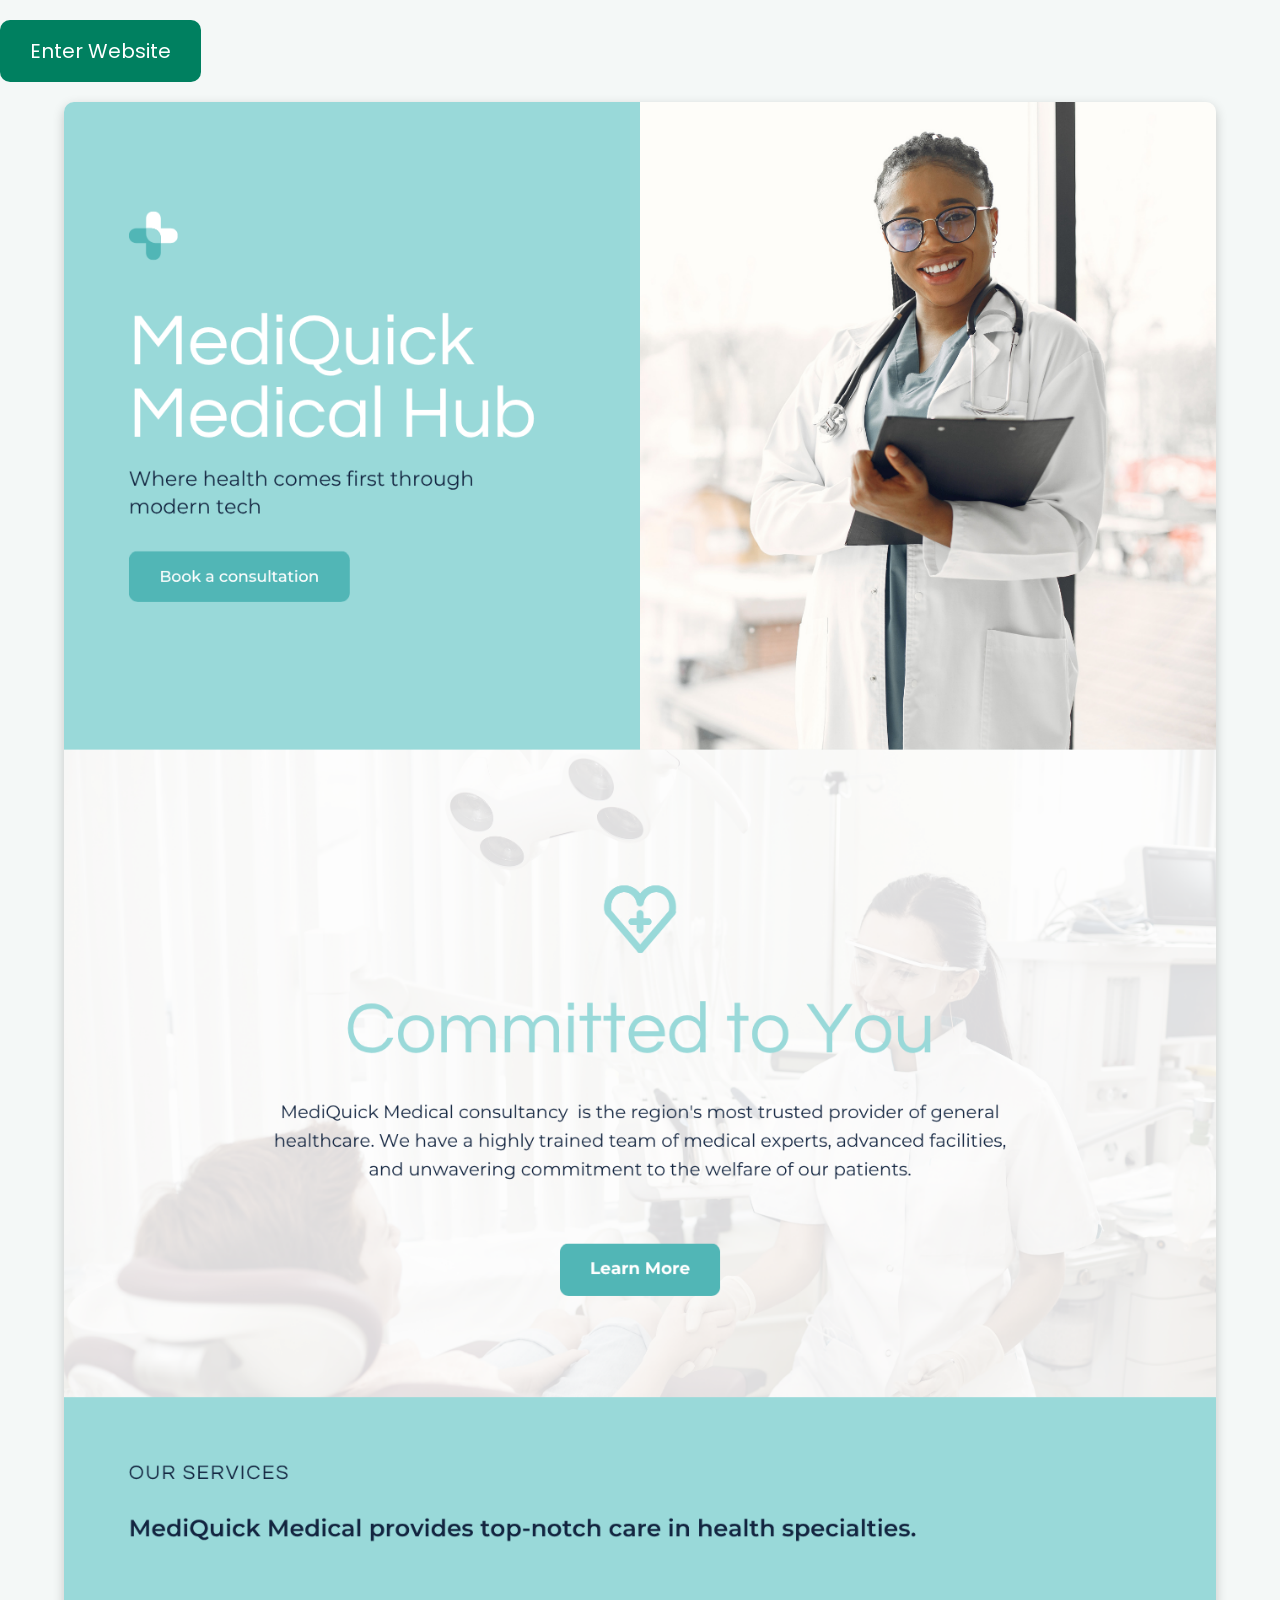
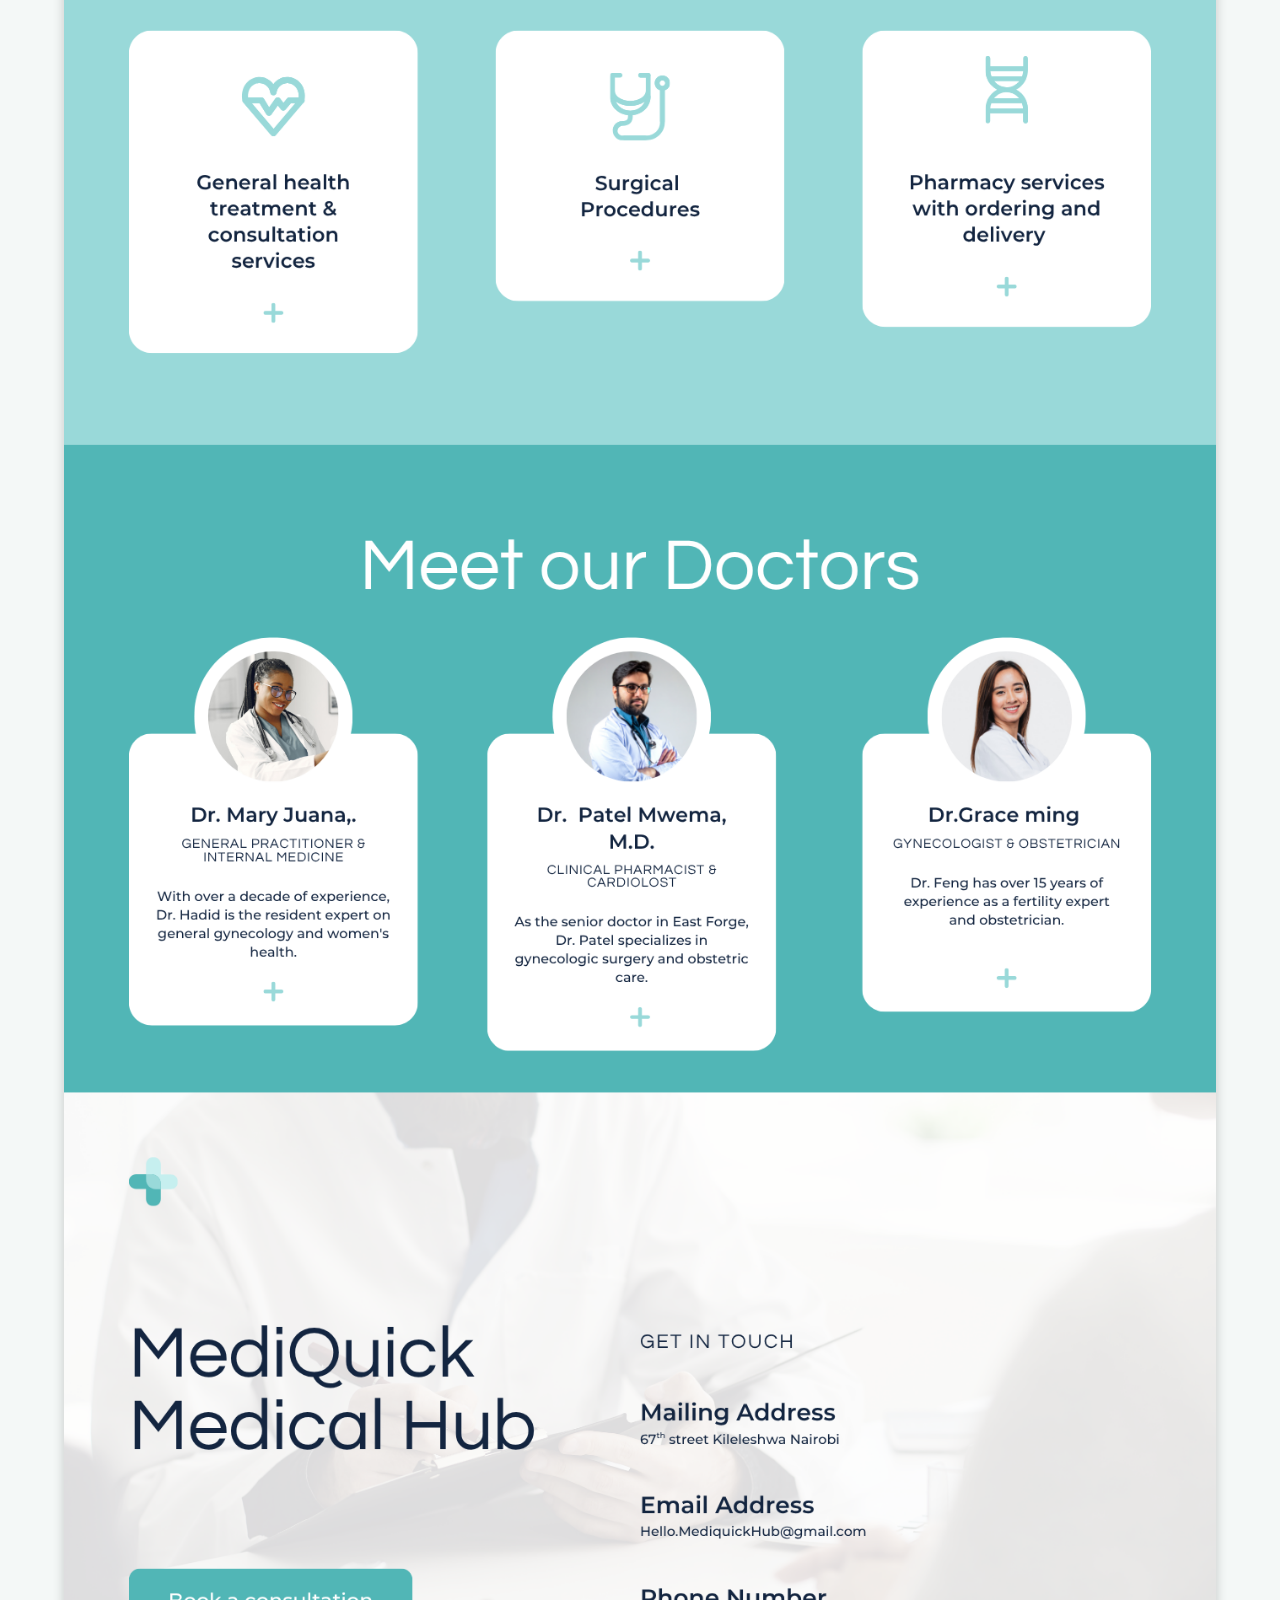
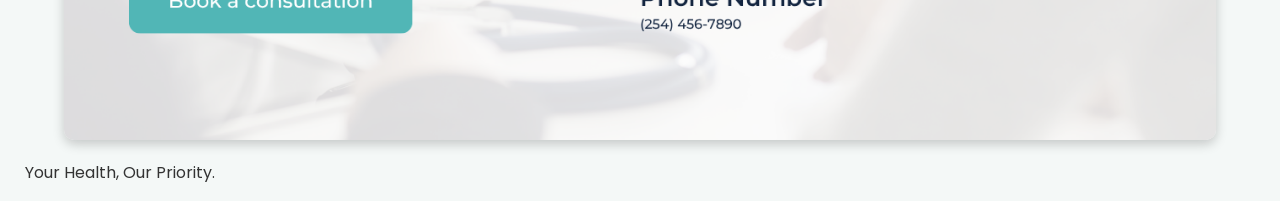
<file: index.html>
<!DOCTYPE html>
<html>
<head>
    <link rel="stylesheet" href="style.css">
    
    <title>Welcome to MediQuick</title>
</head>
<body>

    <div class="welcome-container">
        <a href="home.html" class="enter-btn">Enter Website</a>

        <img src="1.png" alt="Welcome to MediQuick" class="welcome-image">

        

        <p>Your Health, Our Priority.</p>

      

    </div>

</body>
</html>
</file>
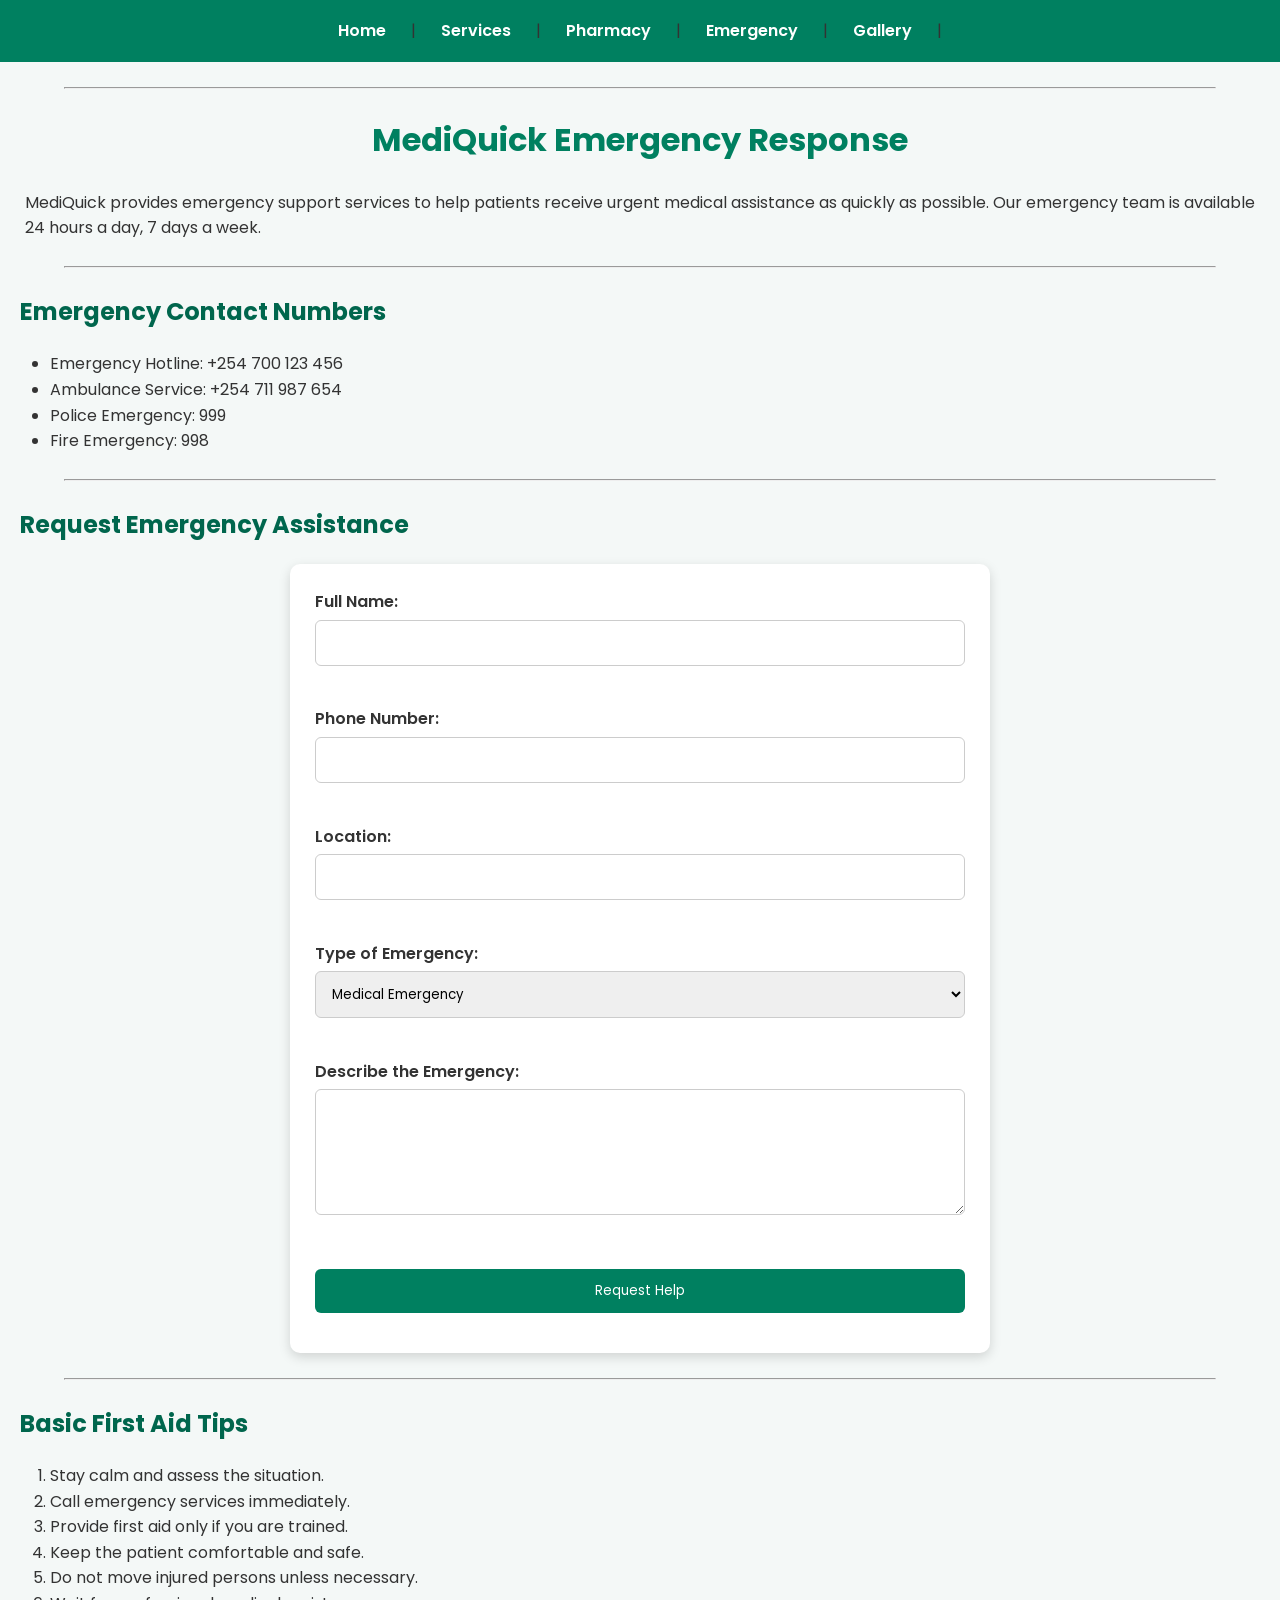
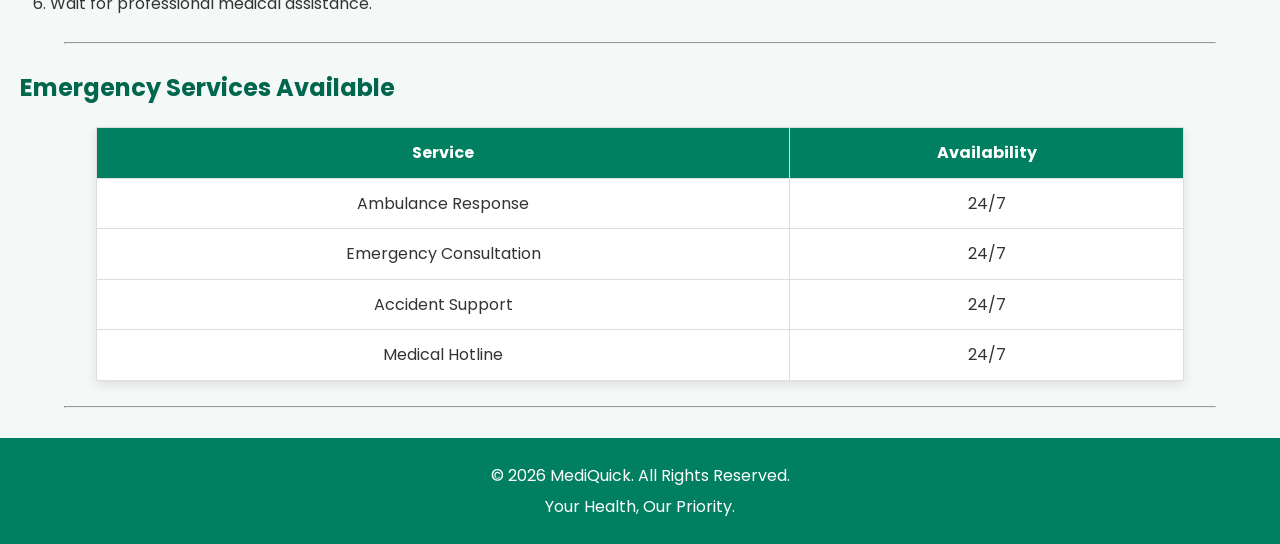
<file: Emergency.html>
<!DOCTYPE html>
<html>
<head>
    <link rel ="stylesheet"href="style.css">
    <title>MediQuick - Emergency Response</title>
</head>

<body >

    <!-- Navigation -->
    <nav>
        <a href="Home.html">Home</a> |
        <a href="services.html">Services</a> |
        <a href="pharmacy.html">Pharmacy</a> |
        <a href="Emergency.html">Emergency</a> |
        <a href="gallery.html">Gallery</a> |
    </nav>

    <hr>

    <!-- Page Heading -->
    <h1>MediQuick Emergency Response</h1>

    <p>
        MediQuick provides emergency support services to help patients
        receive urgent medical assistance as quickly as possible.
        Our emergency team is available 24 hours a day, 7 days a week.
    </p>

    <hr>

    <!-- Emergency Contacts -->
    <h2>Emergency Contact Numbers</h2>

    <ul>
        <li>Emergency Hotline: +254 700 123 456</li>
        <li>Ambulance Service: +254 711 987 654</li>
        <li>Police Emergency: 999</li>
        <li>Fire Emergency: 998</li>
    </ul>

    <hr>

    <!-- Emergency Request Form -->
    <h2>Request Emergency Assistance</h2>

    <form>

        <label>Full Name:</label><br>
        <input type="text" name="fullname"><br><br>

        <label>Phone Number:</label><br>
        <input type="tel" name="phone"><br><br>

        <label>Location:</label><br>
        <input type="text" name="location"><br><br>

        <label>Type of Emergency:</label><br>
        <select>
            <option>Medical Emergency</option>
            <option>Accident</option>
            <option>Cardiac Emergency</option>
            <option>Fire Incident</option>
            <option>Other</option>
        </select><br><br>

        <label>Describe the Emergency:</label><br>
        <textarea rows="5" cols="40"></textarea><br><br>

        <input type="submit" value="Request Help">

    </form>

    <hr>

    <!-- First Aid Tips -->
    <h2>Basic First Aid Tips</h2>

    <ol>
        <li>Stay calm and assess the situation.</li>
        <li>Call emergency services immediately.</li>
        <li>Provide first aid only if you are trained.</li>
        <li>Keep the patient comfortable and safe.</li>
        <li>Do not move injured persons unless necessary.</li>
        <li>Wait for professional medical assistance.</li>
    </ol>

    <hr>

    <!-- Emergency Services Table -->
    <h2>Emergency Services Available</h2>

    <table border="1">
        <tr>
            <th>Service</th>
            <th>Availability</th>
        </tr>

        <tr>
            <td>Ambulance Response</td>
            <td>24/7</td>
        </tr>

        <tr>
            <td>Emergency Consultation</td>
            <td>24/7</td>
        </tr>

        <tr>
            <td>Accident Support</td>
            <td>24/7</td>
        </tr>

        <tr>
            <td>Medical Hotline</td>
            <td>24/7</td>
        </tr>
    </table>

    <hr>

    <!-- Footer -->
    <footer>
        <p>&copy; 2026 MediQuick. All Rights Reserved.</p>
        <p>Your Health, Our Priority.</p>
    </footer>

</body>
</html>
</file>
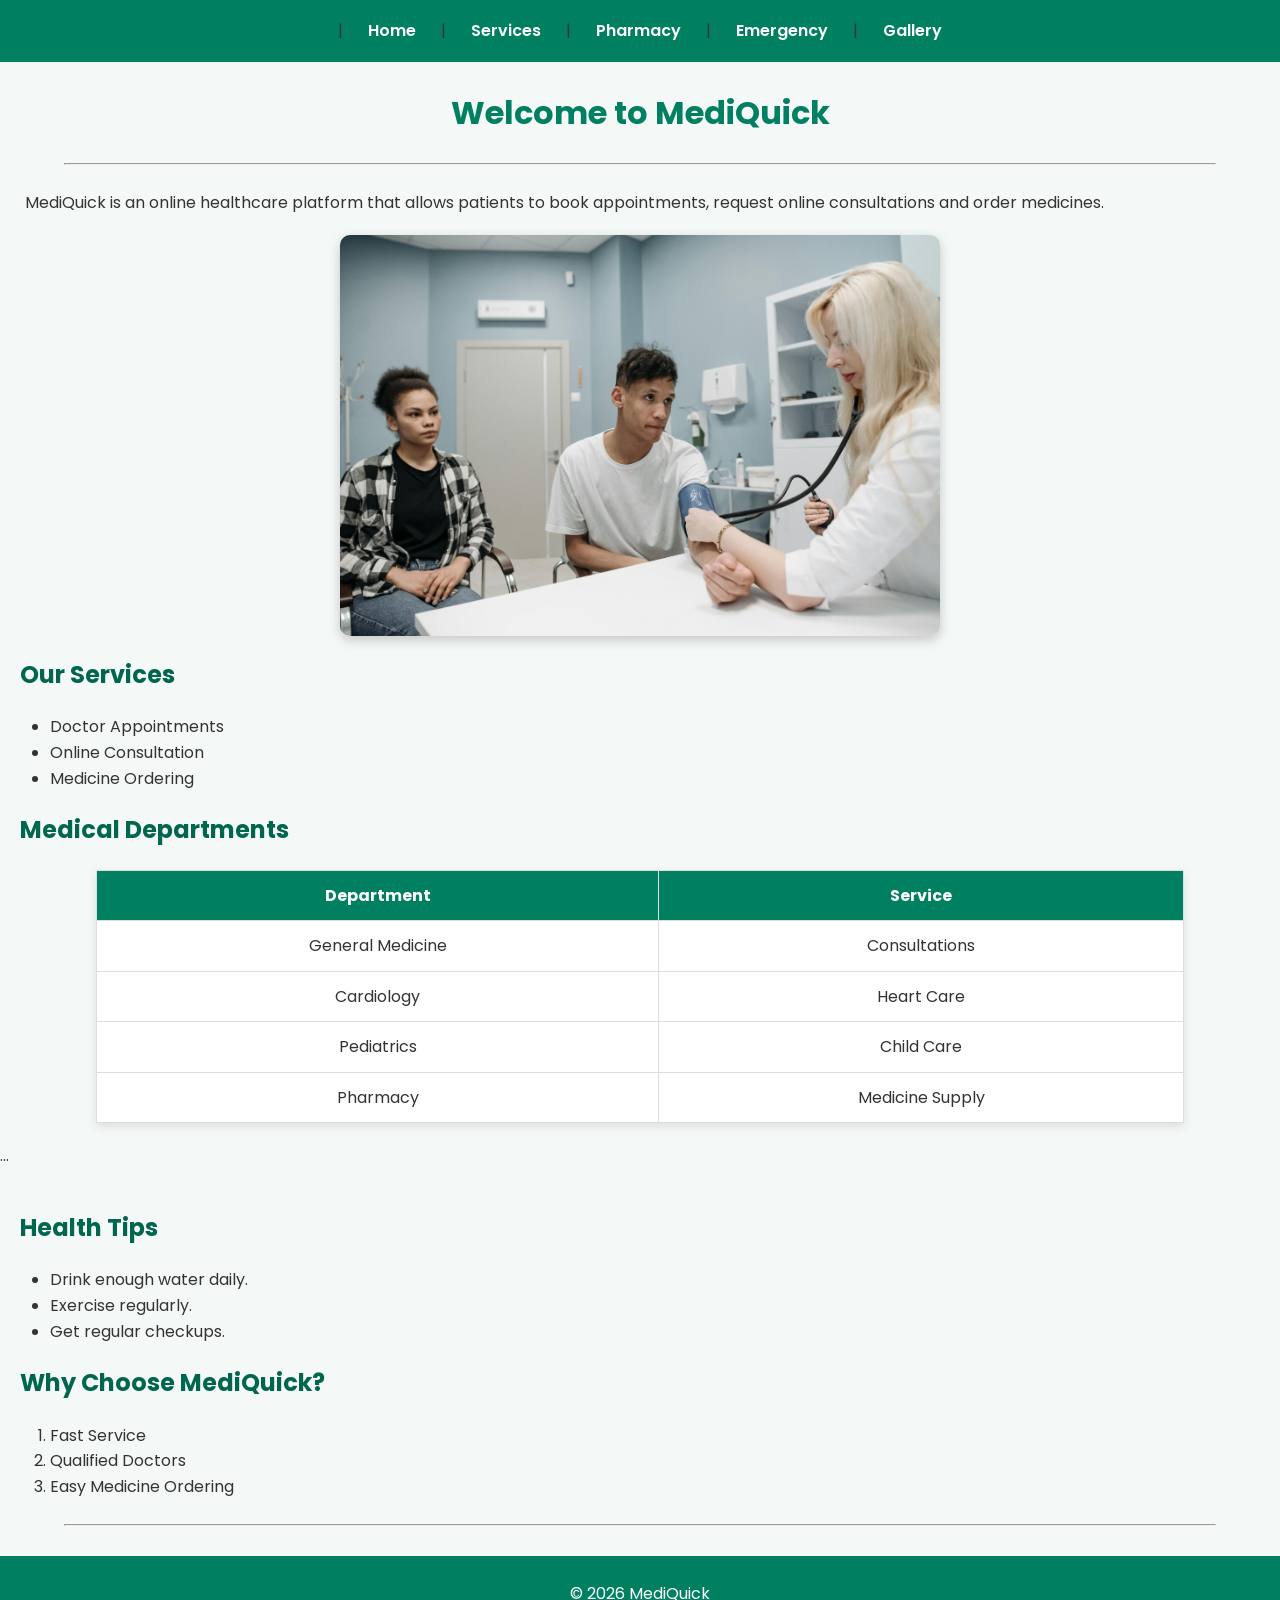
<file: home.html>
<!DOCTYPE html>
<html>
<head>
    <link rel ="stylesheet"href="style.css">
    <title>MediQuick Home</title>
</head>
<body >

    <!-- Navigation -->
    <nav>
   |
    <a href="Home.html">Home</a> |
    <a href="services.html">Services</a> |
    <a href="pharmacy.html">Pharmacy</a> |
    <a href="emergency.html">Emergency</a>|
     <a href="gallery.html">Gallery</a> 
</nav>

<h1>Welcome to MediQuick</h1>
</nav>

<hr>


<p>
MediQuick is an online healthcare platform that allows patients to
book appointments, request online consultations and order medicines.
<img src="MediQuick consulatation services.jpg" alt="Doctor Consultation" width="600">

<h2>Our Services</h2>

<ul>
    <li>Doctor Appointments</li>
    <li>Online Consultation</li>
    <li>Medicine Ordering</li>
</ul>

<h2>Medical Departments</h2>

<table border="1">
    <tr>
        <th>Department</th>
        <th>Service</th>
    </tr>

    <tr>
        <td>General Medicine</td>
        <td>Consultations</td>
    </tr>

    <tr>
        <td>Cardiology</td>
        <td>Heart Care</td>
    </tr>

    <tr>
        <td>Pediatrics</td>
        <td>Child Care</td>
    </tr>

    <tr>
        <td>Pharmacy</td>
        <td>Medicine Supply</td>
    </tr>
</table>

<table border="1">
...
</table>

<h2>Health Tips</h2>
<ul>
    <li>Drink enough water daily.</li>
    <li>Exercise regularly.</li>
    <li>Get regular checkups.</li>
</ul>

<h2>Why Choose MediQuick?</h2>

<ol>
    <li>Fast Service</li>
    <li>Qualified Doctors</li>
    <li>Easy Medicine Ordering</li>
</ol>

<hr>

<footer>
    <p>&copy; 2026 MediQuick</p>
</footer>

</body>
</html>
</file>
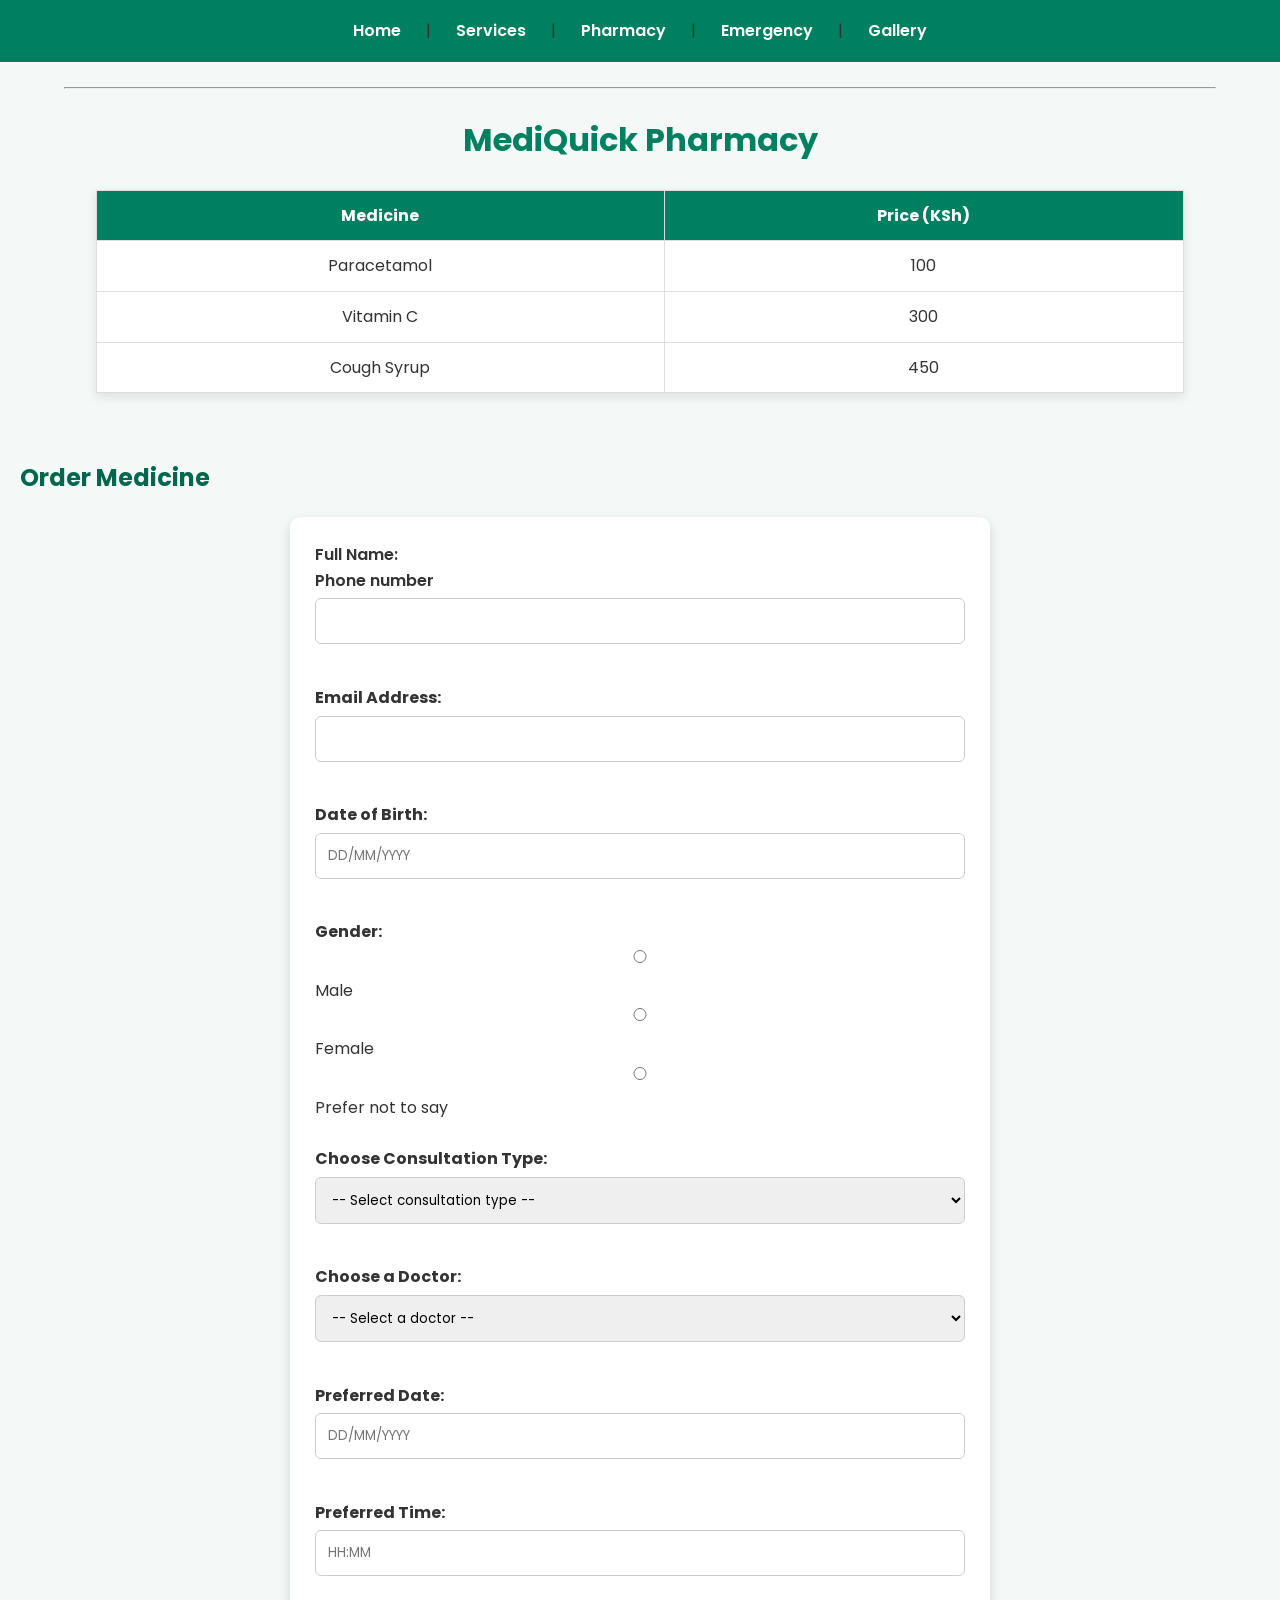
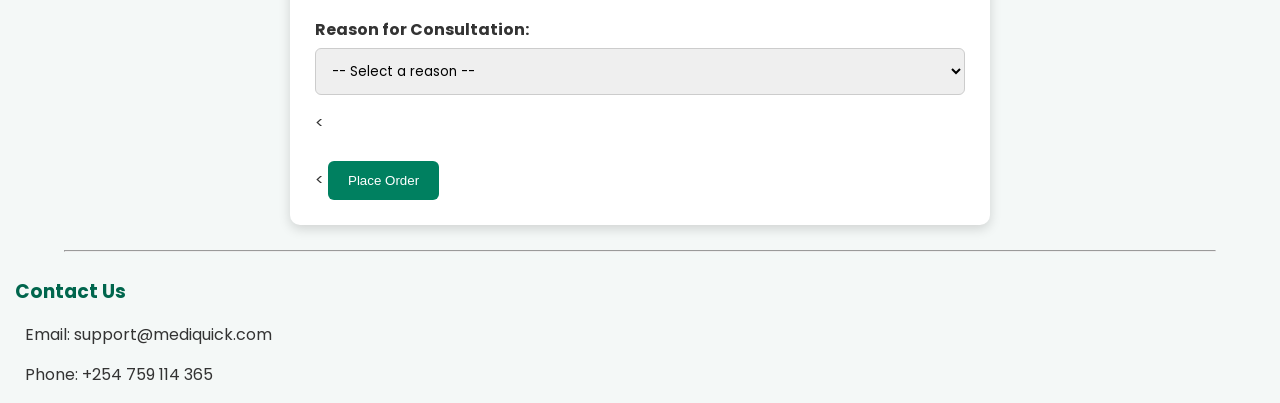
<file: pharmacy.html>
<!DOCTYPE html>
<html>
<head>
    <link rel ="stylesheet"href="style.css">
    <title>MediQuick Pharmacy</title>
</head>
<body>

    <!-- Navigation -->
<nav>
    
    <a href="index.html">Home</a> |
    <a href="services.html">Services</a> |
    <a href="pharmacy.html">Pharmacy</a> |
    <a href="emergency.html">Emergency</a>|
     <a href="gallery.html">Gallery</a> 
</nav>

<hr>

<h1>MediQuick Pharmacy</h1>

<table border="1">

<tr>
    <th>Medicine</th>
    <th>Price (KSh)</th>
</tr>

<tr>
    <td>Paracetamol</td>
    <td>100</td>
</tr>

<tr>
    <td>Vitamin C</td>
    <td>300</td>
</tr>

<tr>
    <td>Cough Syrup</td>
    <td>450</td>
</tr>

</table>

<br>

<h2>Order Medicine</h2>

<form>
<label>Full Name:</label><br>
<Label>Phone number</Label></br>
<input type="text"><br><br>
<b>Email Address:</b><br>
<input type="email"><br><br>

<b>Date of Birth:</b><br>
    <input type="text" name="dob" size="40" placeholder="DD/MM/YYYY">
    <br><br>
 
    <b>Gender:</b><br>
    <input type="radio" name="gender" value="male"> Male &nbsp;&nbsp;
    <input type="radio" name="gender" value="female"> Female &nbsp;&nbsp;
    <input type="radio" name="gender" value="other"> Prefer not to say
    <br><br>
 
    <b>Choose Consultation Type:</b><br>
    <select name="consult_type">
      <option>-- Select consultation type --</option>
      <option>Chat Consultation - KSh 200</option>
      <option>Video Call - KSh 500</option>
      <option>Prescription Review - KSh 100</option>
    </select>
    <br><br>
 
    <b>Choose a Doctor:</b><br>
    <select name="doctor">
      <option>-- Select a doctor --</option>
      <option>Dr. Mary Juana - general practitioner & internal medicine</option>
      <option>Dr. Patel Mwema- clinical pharmacist & cardiologist</option>
      <option>Dr. Grace Ming - Gynecologist & Obstetrician</option>
      <option>Any available doctor</option>
    </select>
    <br><br>
 
    <b>Preferred Date:</b><br>
    <input type="text" name="date" size="40" placeholder="DD/MM/YYYY">
    <br><br>
 
    <b>Preferred Time:</b><br>
    <input type="text" name="time"  size="40" placeholder="HH:MM">
    <br><br>
 
    <b>Reason for Consultation:</b><br>
    <select name="reason">
      <option>-- Select a reason --</option>
      <option>New symptoms or illness</option>
      <option>Chronic condition management</option>
      <option>Prescription renewal</option>
      <option>Drug side effects</option>
      <option>General health check</option>
      <option>Other</option>
    </select>
    
<<br><br>
<
<button type="submit">Place Order</button>

</form>


<hr>

<h3>Contact Us</h3>

<p>Email: support@mediquick.com</p>
<p>Phone: +254 759 114 365</p>

</body>
</html>
</file>
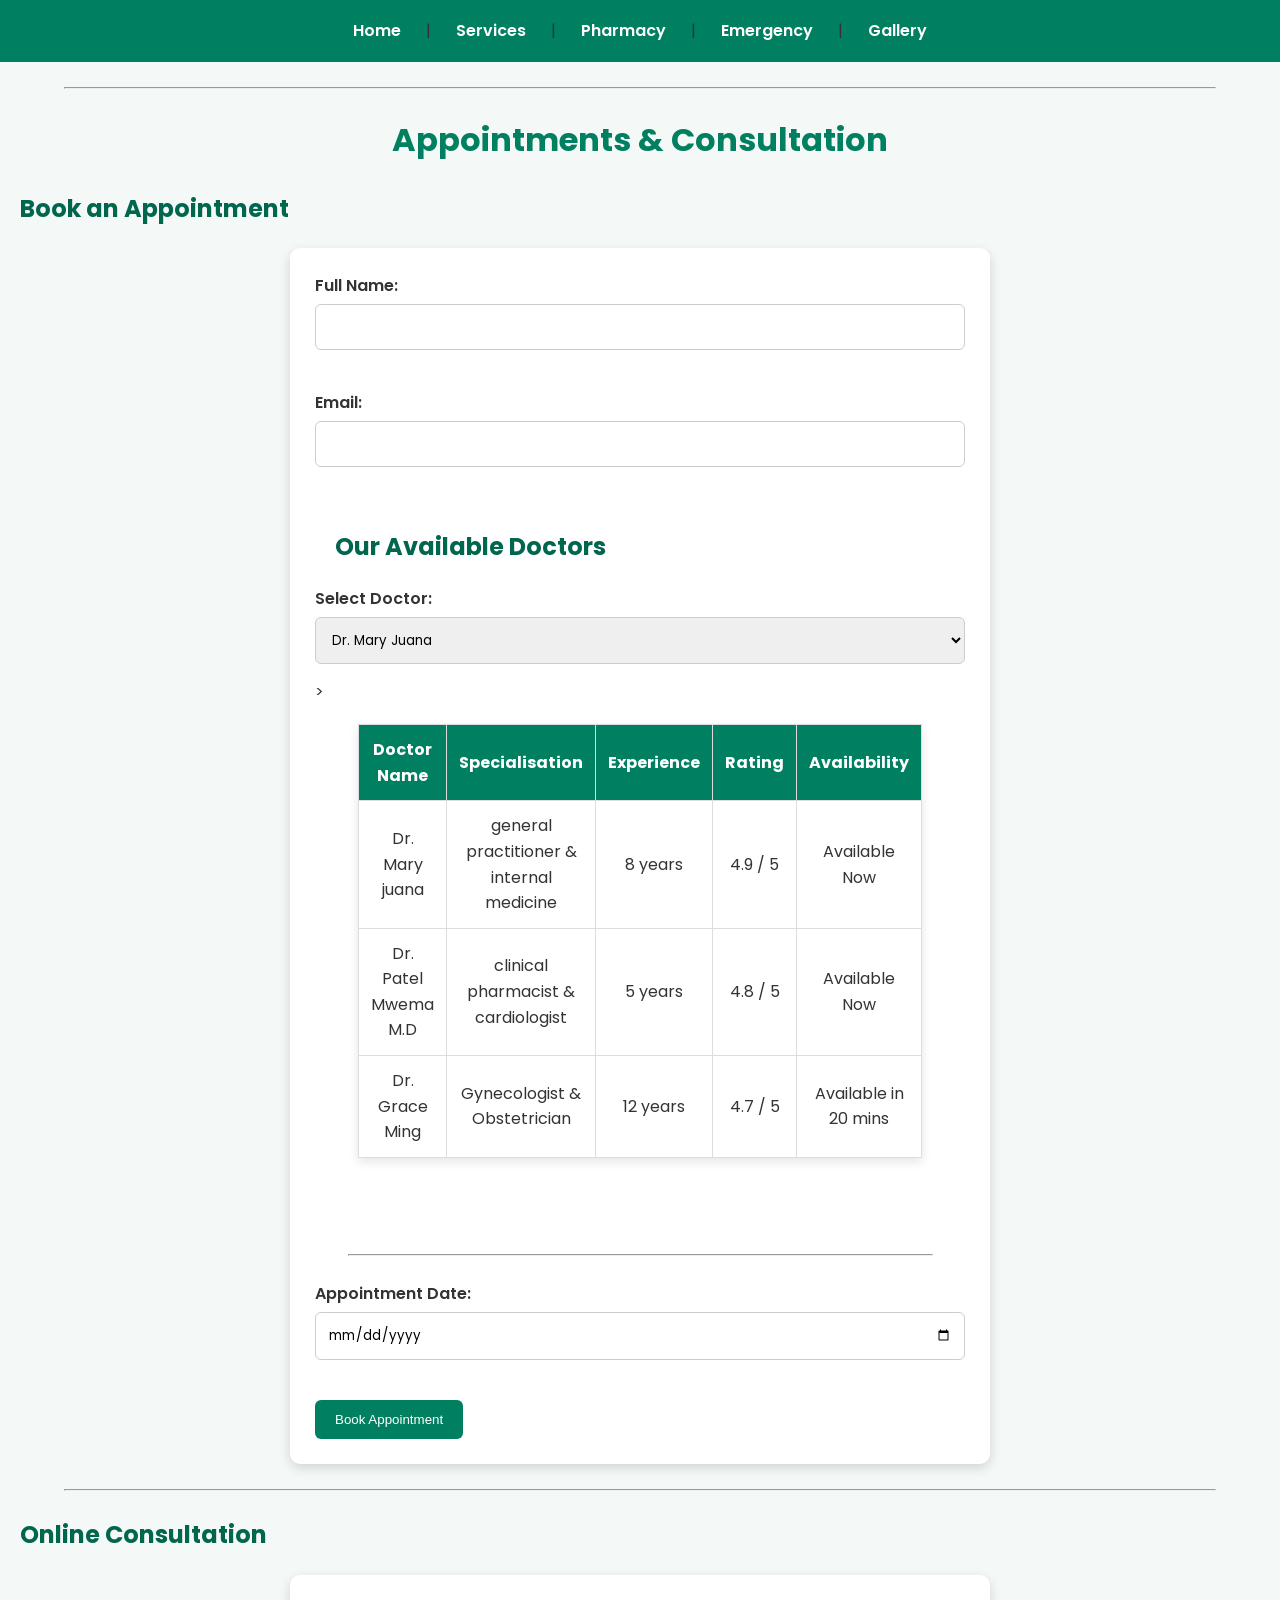
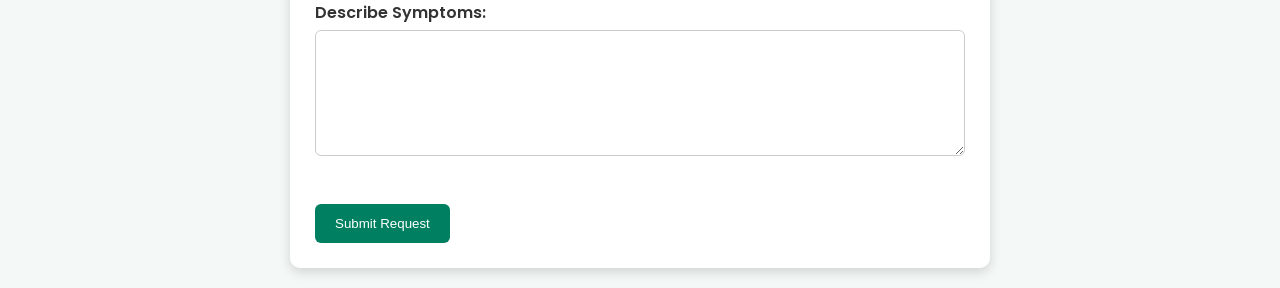
<file: services.html>
<!DOCTYPE html>
<html>
<head>
  <link rel ="stylesheet"href="style.css">
    <title>MediQuick Services</title>
</head>
<body>

  <!-- Navigation --> 
<nav>
    <a href="Home.html">Home</a> |
    <a href="services.html">Services</a> |
    <a href="pharmacy.html">Pharmacy</a> |
    <a href="emergency.html">Emergency</a> |
    <a href="gallery.html">Gallery</a> 
</nav>

<hr>

<h1>Appointments & Consultation</h1>

<h2>Book an Appointment</h2>

<form>

<label>Full Name:</label><br>
<input type="text"><br><br>

<label>Email:</label><br>
<input type="email"><br><br>

<!---consultation Types table   -->
<h2>Our Available Doctors</h2>
<label>Select Doctor:</label><br>
<select>
    <option>Dr. Mary Juana</option>
    <option>Dr. Patel Mwema</option>
    <option>Dr. Grace Ming</option>
</select>   
<!--Available Doctors Table -->
    <table border="1" cellpadding="8" cellspacing="0" width="80%">
    <tr >
      <th><font >Doctor Name</font></th>
      <th><font ">Specialisation</font></th>
      <th><font >Experience</font></th>
      <th><font >Rating</font></th>
      <th><font >Availability</font></th>
    </tr>
    <tr>
      <td>Dr. Mary juana</td>
      <td>general practitioner & internal medicine</td>
      <td>8 years</td>
      <td>4.9 / 5</td>
      <td>Available Now</td>
    </tr>
    <tr></tr>>
      <td>Dr. Patel Mwema M.D</td>
      <td>clinical pharmacist & cardiologist</td>
      <td>5 years</td>
      <td>4.8 / 5</td>
      <td>Available Now</td>
    </tr>
    <tr>
      <td>Dr. Grace Ming</td>
      <td>Gynecologist & Obstetrician</td>
      <td>12 years</td>
      <td>4.7 / 5</td>
      <td>Available in 20 mins</td>
    </tr>
  </table>

<br><br>
<hr>

<label>Appointment Date:</label><br>
<input type="date"><br><br>

<button type="submit">Book Appointment</button>

</form>

<hr>

<h2>Online Consultation</h2>

<form>

<label>Describe Symptoms:</label><br>

<textarea rows="5" cols="40"></textarea>

<br><br>

<button type="submit">Submit Request</button>

</form>

</body>
</html>
</file>
<file: style.css>
@import url('https://fonts.googleapis.com/css2?family=Poppins:wght@300;400;600;700&display=swap');

.enter-btn{
    display:inline-block;
    margin-top:20px;
    padding:15px 30px;
    background:#008060;
    color:white;
    text-decoration:none;
    border-radius:10px;
    font-size:20px;
    transition:0.3s;
}

.enter-btn:hover{
    transform:scale(1.05);
}
*{
    margin:0;
    padding:0;
    box-sizing:border-box;
}

body{
    background:#f4f7f8;
}
body{
    font-family:'Poppins',sans-serif;
    background:#f4f8f7;
    color:#333;
    line-height:1.6;
}

/* Navigation */

nav{
    display:flex;
    justify-content:center;
    align-items:center;
    gap:25px;
    background:#008060;
    padding:18px;
}

nav a{
    text-decoration:none;
    color:white;
    font-weight:600;
    transition:0.3s;
}

nav a:hover{
    color:#ffd700;
}

/* Headings */

h1{
    text-align:center;
    color:#008060;
    margin:25px 0;
}

h2{
    color:#00664d;
    margin:20px;
}

h3{
    color:#00664d;
    margin:15px;
}

/* Paragraphs */

p{
    margin:15px 25px;
}

/* Image */

img{
    display:block;
    margin:20px auto;
    max-width:90%;
    border-radius:10px;
    box-shadow:0 4px 12px rgba(0,0,0,0.2);
}

/* Lists */

ul,
ol{
    margin:20px 50px;
}

/* Tables */

table{
    width:85%;
    margin:20px auto;
    border-collapse:collapse;
    background:white;
    box-shadow:0 4px 10px rgba(0,0,0,0.1);
}

th{
    background:#008060;
    color:white;
    padding:12px;
}

td{
    padding:12px;
    text-align:center;
}

th,
td{
    border:1px solid #ddd;
}

tr:hover{
    background:#f1f1f1;
}

/* Forms */

form{
    width:80%;
    max-width:700px;
    margin:20px auto;
    background:white;
    padding:25px;
    border-radius:10px;
    box-shadow:0 4px 12px rgba(0,0,0,0.15);
}

label{
    font-weight:600;
}

input,
select,
textarea{
    width:100%;
    padding:12px;
    margin-top:5px;
    margin-bottom:15px;
    border:1px solid #ccc;
    border-radius:6px;
    font-family:'Poppins',sans-serif;
}

/* Buttons */

button,
input[type="submit"]{
    background:#008060;
    color:white;
    border:none;
    padding:12px 20px;
    border-radius:6px;
    cursor:pointer;
    transition:0.3s;
}

button:hover,
input[type="submit"]:hover{
    background:#00664d;
    transform:translateY(-2px);
}

/* Horizontal line */

hr{
    margin:25px auto;
    width:90%;
}

/* Footer */

footer{
    background:#008060;
    color:white;
    text-align:center;
    padding:20px;
    margin-top:30px;
}

footer p{
    margin:5px;
    color:white;
}

/* Responsive */

@media(max-width:768px){

    nav{
        flex-direction:column;
    }

    table{
        width:95%;
    }

    form{
        width:95%;
    }

    .card{
        background:white;
        padding:20px;
        margin:20px;
        border-radius:10px;
        box-shadow:0 4px 8px rgba(0,0,0,0.2);
    }

    .card:hover{
        transform:translateY(-5px);
        transition:0.3s;
    }
   /* GALLERY SECTION */

.gallery-container{
    display:grid;
    grid-template-columns:repeat(auto-fit, minmax(220px, 1fr));
    gap:25px;
    padding:30px;
    max-width:1200px;
    margin:auto;
}

.flip-card{
    height:280px;
    perspective:1000px;
}

.flip-card-inner{
    position:relative;
    width:100%;
    height:100%;
    transition:transform 0.8s;
    transform-style:preserve-3d;
}

.flip-card:hover .flip-card-inner{
    transform:rotateY(180deg);
}

.flip-card-front,
.flip-card-back{
    position:absolute;
    width:100%;
    height:100%;
    border-radius:15px;
    overflow:hidden;
    backface-visibility:hidden;
    box-shadow:0 4px 10px rgba(0,0,0,0.15);
}

.flip-card-front img{
    width:100%;
    height:100%;
    object-fit:cover;
}

.flip-card-back{
    background:linear-gradient(135deg, #00695c, #26a69a);
    color:white;
    transform:rotateY(180deg);
    display:flex;
    flex-direction:column;
    justify-content:center;
    align-items:center;
    text-align:center;
    padding:15px;
}

.flip-card-back h3{
    margin-bottom:10px;
}

.flip-card:hover{
    transform:translateY(-5px);
    transition:0.3s;
}
}
</file>
